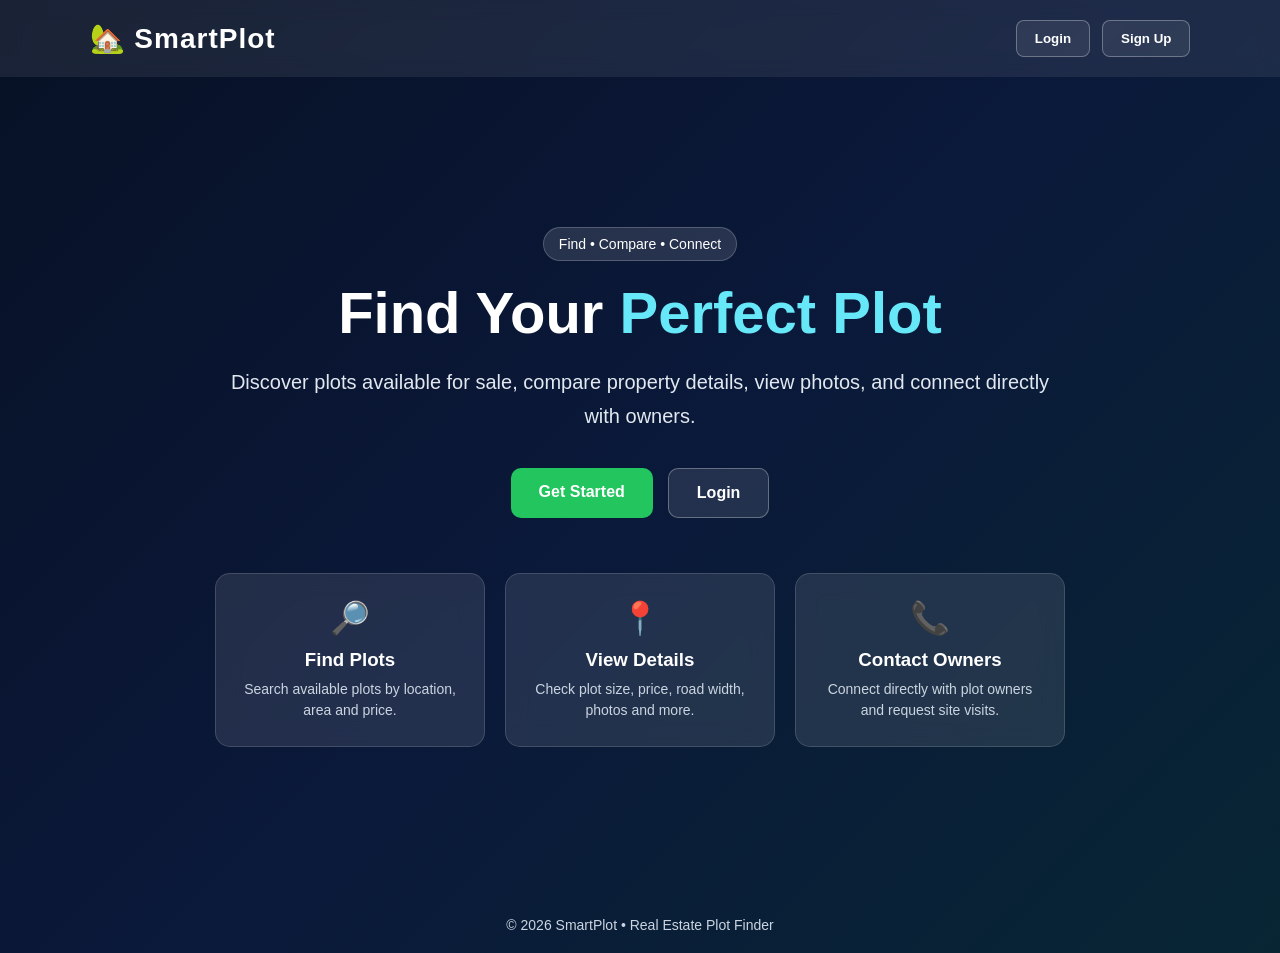
<file: templates/index.html>
<!DOCTYPE html>
<html lang="en">

<head>

    <meta charset="UTF-8">

    <meta name="viewport"
          content="width=device-width, initial-scale=1.0">

    <title>SmartPlot - Find Your Perfect Plot</title>

    <style>

        * {
            margin: 0;
            padding: 0;
            box-sizing: border-box;
        }

        body {
            font-family: Arial, sans-serif;
            min-height: 100vh;

            background:
                linear-gradient(
                    rgba(5, 15, 35, 0.78),
                    rgba(5, 15, 35, 0.78)
                ),
                linear-gradient(
                    135deg,
                    #0f172a,
                    #1e3a8a,
                    #0f766e
                );

            color: white;
        }

        .navbar {
            width: 100%;
            padding: 20px 7%;
            display: flex;
            justify-content: space-between;
            align-items: center;
            background: rgba(255, 255, 255, 0.08);
            backdrop-filter: blur(10px);
        }

        .logo {
            font-size: 28px;
            font-weight: bold;
            letter-spacing: 1px;
        }

        .nav-buttons {
            display: flex;
            gap: 12px;
        }

        .nav-buttons a {
            text-decoration: none;
        }

        .nav-btn {
            padding: 10px 18px;
            border-radius: 8px;
            border: 1px solid rgba(255,255,255,0.3);
            color: white;
            background: rgba(255,255,255,0.08);
            cursor: pointer;
            font-weight: bold;
        }

        .nav-btn:hover {
            background: rgba(255,255,255,0.18);
        }

        .hero {
            min-height: calc(100vh - 80px);
            display: flex;
            justify-content: center;
            align-items: center;
            text-align: center;
            padding: 40px 20px;
        }

        .hero-content {
            max-width: 850px;
        }

        .badge {
            display: inline-block;
            padding: 8px 15px;
            border-radius: 30px;
            background: rgba(255,255,255,0.12);
            border: 1px solid rgba(255,255,255,0.2);
            margin-bottom: 20px;
            font-size: 14px;
        }

        .hero h1 {
            font-size: 58px;
            line-height: 1.1;
            margin-bottom: 20px;
        }

        .hero h1 span {
            color: #67e8f9;
        }

        .hero p {
            font-size: 20px;
            line-height: 1.7;
            color: #e2e8f0;
            margin-bottom: 35px;
        }

        .hero-buttons {
            display: flex;
            justify-content: center;
            gap: 15px;
            flex-wrap: wrap;
        }

        .primary-btn,
        .secondary-btn {
            padding: 15px 28px;
            border-radius: 10px;
            text-decoration: none;
            font-weight: bold;
            font-size: 16px;
            transition: 0.3s;
        }

        .primary-btn {
            background: #22c55e;
            color: white;
        }

        .primary-btn:hover {
            transform: translateY(-2px);
            background: #16a34a;
        }

        .secondary-btn {
            background: rgba(255,255,255,0.1);
            color: white;
            border: 1px solid rgba(255,255,255,0.3);
        }

        .secondary-btn:hover {
            background: rgba(255,255,255,0.2);
        }

        .features {
            margin-top: 55px;
            display: grid;
            grid-template-columns: repeat(3, 1fr);
            gap: 20px;
        }

        .feature-card {
            padding: 25px;
            border-radius: 15px;
            background: rgba(255,255,255,0.10);
            border: 1px solid rgba(255,255,255,0.15);
            backdrop-filter: blur(12px);
        }

        .feature-card .icon {
            font-size: 32px;
            margin-bottom: 12px;
        }

        .feature-card h3 {
            margin-bottom: 8px;
        }

        .feature-card p {
            font-size: 14px;
            line-height: 1.5;
            margin: 0;
            color: #cbd5e1;
        }

        .footer {
            text-align: center;
            padding: 20px;
            color: #cbd5e1;
            font-size: 14px;
        }

        @media (max-width: 768px) {

            .navbar {
                padding: 18px 5%;
            }

            .logo {
                font-size: 23px;
            }

            .hero h1 {
                font-size: 40px;
            }

            .hero p {
                font-size: 17px;
            }

            .features {
                grid-template-columns: 1fr;
            }

            .nav-buttons {
                gap: 6px;
            }

            .nav-btn {
                padding: 8px 12px;
                font-size: 13px;
            }
        }

    </style>

</head>


<body>

    <nav class="navbar">

        <div class="logo">
            🏡 SmartPlot
        </div>

        <div class="nav-buttons">

            <a href="/login">
                <button class="nav-btn">
                    Login
                </button>
            </a>

            <a href="/signup">
                <button class="nav-btn">
                    Sign Up
                </button>
            </a>

        </div>

    </nav>


    <section class="hero">

        <div class="hero-content">

            <div class="badge">
                Find • Compare • Connect
            </div>

            <h1>
                Find Your
                <span>Perfect Plot</span>
            </h1>

            <p>
                Discover plots available for sale,
                compare property details, view photos,
                and connect directly with owners.
            </p>


            <div class="hero-buttons">

                <a href="/signup"
                   class="primary-btn">

                    Get Started

                </a>

                <a href="/login"
                   class="secondary-btn">

                    Login

                </a>

            </div>


            <div class="features">


                <div class="feature-card">

                    <div class="icon">
                        🔎
                    </div>

                    <h3>
                        Find Plots
                    </h3>

                    <p>
                        Search available plots
                        by location, area and price.
                    </p>

                </div>


                <div class="feature-card">

                    <div class="icon">
                        📍
                    </div>

                    <h3>
                        View Details
                    </h3>

                    <p>
                        Check plot size, price,
                        road width, photos and more.
                    </p>

                </div>


                <div class="feature-card">

                    <div class="icon">
                        📞
                    </div>

                    <h3>
                        Contact Owners
                    </h3>

                    <p>
                        Connect directly with plot
                        owners and request site visits.
                    </p>

                </div>


            </div>

        </div>

    </section>


    <div class="footer">

        © 2026 SmartPlot • Real Estate Plot Finder

    </div>


</body>

</html>
</file>
